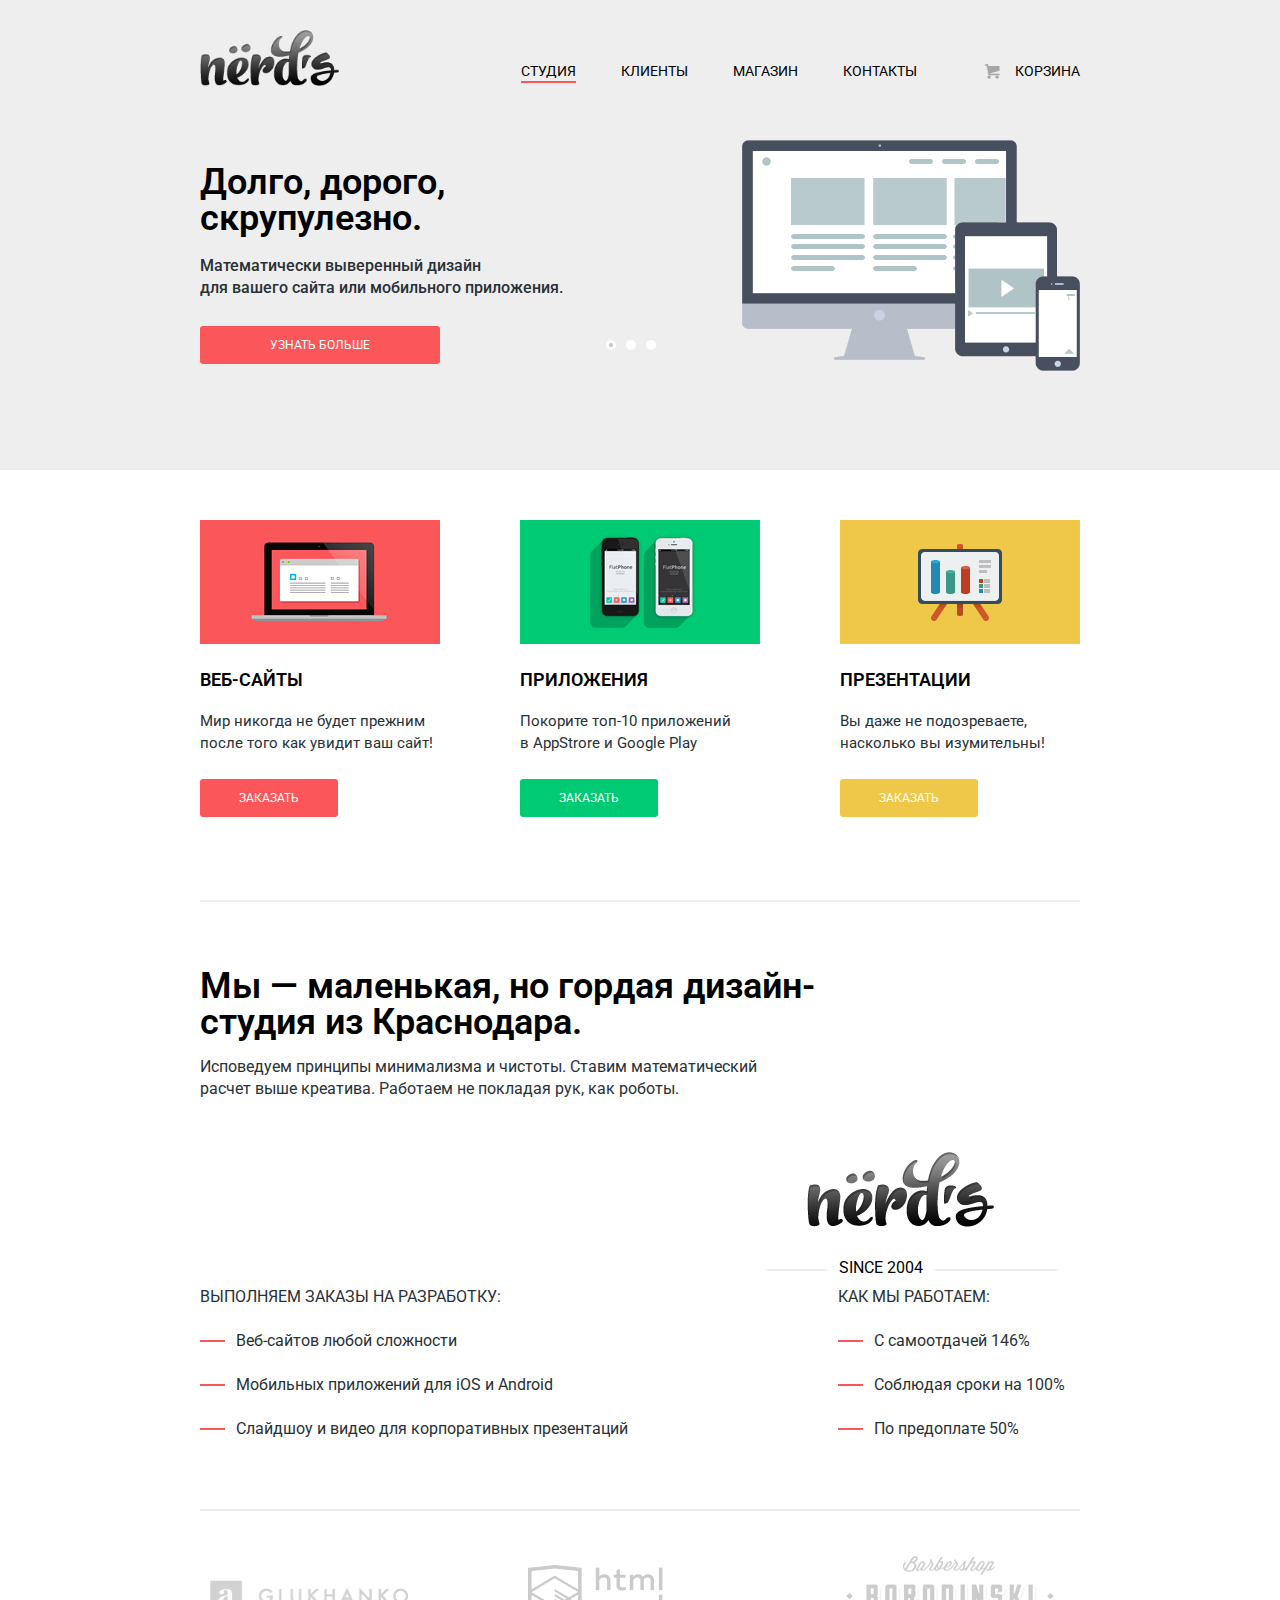
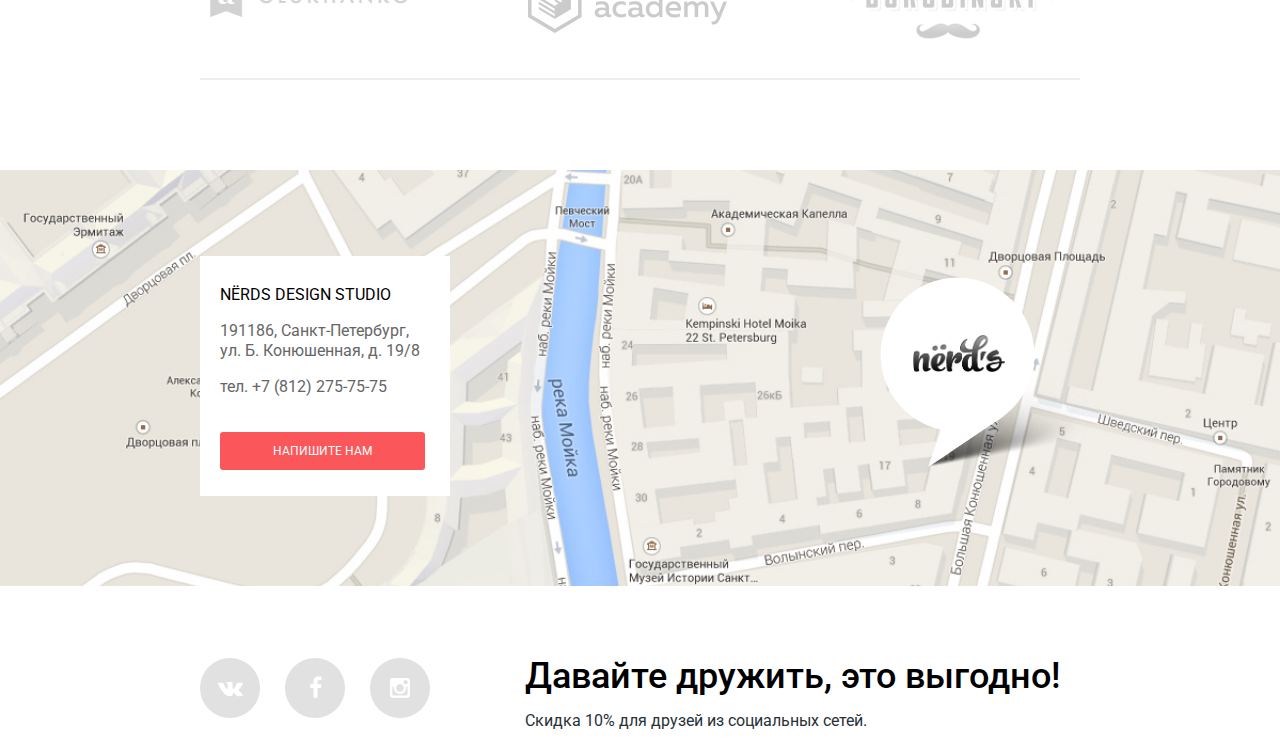
<file: index.html>
<!DOCTYPE html>
<html>

	<head>
		<meta charset="utf-8">
		<title>Nerd's Главная</title>

		<link href="https://fonts.googleapis.com/css?family=Roboto:300,400,500,600,700&subset=latin,cyrillic" rel="stylesheet" type="text/css">
		
		<link href="css/normalize.css" rel="stylesheet">
		<link href="css/style.min.css" rel="stylesheet">

		<!-- <link href="css/style.css" rel="stylesheet"> -->
	</head>

	<body>

		<header class="main-header">
			<div class="layout-center">
				<div class="header-top clearfix">
					<div class="logo">
						<a href="index.html"><img src="img/logo.png" width="139" height="56" alt= "Логотип Nerd's"></a>
					</div>

					<nav class="main-navigation">
						<ul class="horizon-list">
							<li class="active"><a href="#">Студия</a></li>
							<li><a href="#">Клиенты</a></li>
							<li><a href="catalog.html">Магазин</a></li>
							<li><a href="#">Контакты</a></li>
						</ul>
					</nav>

					<div class="basket">
						<a href="#">Корзина</a>
					</div>
				</div>

				<div class="slider">
					<input id="btn_1" type="radio" name="toggle" checked/>
					<input id="btn_2" type="radio" name="toggle"/>
					<input id="btn_3" type="radio" name="toggle"/>

					<div class="slider-controls">
						<label for="btn_1"></label>
						<label for="btn_2"></label>
						<label for="btn_3"></label>
					</div>

					<div class="slide1">
						<div class="slogan colomn-left">
							<h1>Долго, дорого, скрупулезно.</h1>
							<p>Математически выверенный дизайн для&nbsp;вашего&nbsp;сайта&nbsp;или&nbsp;мобильного приложения.</p>
							<a class="btn" href="#">УЗНАТЬ БОЛЬШЕ</a>
						</div>

						<div class="carousel colomn-right">
							<img src="img/slide1.png" width="338" height="231" alt="Адаптивные сайты">
						</div>
					</div>

					<div class="slide2">
						<div class="slogan colomn-left">
							<h1>Любите ли вы математику, как любим ее мы?</h1>
							<p>Нашим дизайнерам мы удаляем нейроны, ответственные за&nbsp;креатив, чтобы дать им возможность все просчитать.</p>
							<a class="btn" href="#">УЗНАТЬ БОЛЬШЕ</a>
						</div>

						<div class="carousel colomn-right">
							<img src="img/slide2.png" width="230" height="249" alt="Точный расчёт">
						</div>
					</div>

					<div class="slide3">
						<div class="slogan colomn-left">
							<h1>Только наркотики, только&nbsp;хардкор!</h1>
							<p>Все дизайнерские решения в нашей компании принимаются только под воздействием качественных галлюциногенов</p>
							<a class="btn" href="#">УЗНАТЬ БОЛЬШЕ</a>
						</div>

						<div class="carousel colomn-right">
							<img src="img/slide3.png" width="333" height="319" alt="Уникальный дизайн">
						</div>
					</div>
				</div>
			</div>
		</header>

		<div class="main-content layout-center">
			<article class="services clearfix">
				<section class="websites">
					<h2>Веб-сайты</h2>
					<p>Мир никогда не будет прежним после того как увидит ваш сайт!</p>
					<a class="btn" href="#">ЗАКАЗАТЬ</a>
				</section>

				<section class="apps">
					<h2>Приложения</h2>
					<p>Покорите топ-10 приложений в&nbsp;AppStrore и Google Play</p>
					<a class="btn" href="#">ЗАКАЗАТЬ</a>
				</section>

				<section class="presentations">
					<h2>Презентации</h2>
					<p>Вы даже не подозреваете, насколько вы изумительны!</p>
					<a class="btn" href="#">ЗАКАЗАТЬ</a>
				</section>
			</article>

			<article class="description clearfix">
				<div>
					<div class="colomn-left">
					<h3>Мы — маленькая, но гордая дизайн-студия из Краснодара.</h3>

						<p>
							Исповедуем принципы минимализма и чистоты. Ставим математический
							расчет&nbsp;выше креатива. Работаем не покладая рук, как роботы.
						</p>
					</div>

					<div class="logo colomn-right">
						<a href="#"><img src="img/logo.png" width="187" height="75" alt="Nёrds"></a>
						<div class="logo-description"><p>SINCE 2004</p></div>
					</div>
				</div>

				<div>
					<div class="colomn-left">
						<h4>Выполняем заказы на разработку:</h4>
						<ul>
							<li>Веб-сайтов любой сложности</li>
							<li>Мобильных приложений для iOS и Android</li>
							<li>Слайдшоу и видео для корпоративных презентаций</li>
						</ul>
					</div>

					<div class="schedule colomn-right">
						<h4>как мы работаем:</h4>
						
						<ul>
							<li>С самоотдачей 146%</li>
							<li>Соблюдая сроки на 100%</li>
							<li>По предоплате 50%</li>
						</ul>
					</div>
				</div>
			</article>

			<article class="logos">
					<a href="#"><img src="img/glukhanko.png" width="199" height="37" alt="Glukhanko"></a>
					<a href="#"><img src="img/htmlAcademy.png" width="199" height="68" alt="Html academy"></a>
					<a href="#"><img src="img/borodinski.png" width="209" height="86" alt="Borodinski"></a>
			</article>
		</div>

		<footer class="main-footer">

			<div class="map">
				<div id="map-yandex" class="map-yandex"></div>

				<div class="layout-center">
					<section class="footer-contacts">
						<h5>NЁRDS DESIGN STUDIO</h5>

						<p class="adres-info">
							191186, Санкт-Петербург,<br>ул. Б. Конюшенная, д. 19/8
						</p>
						<p class="tel">тел. +7 (812) 275-75-75</p>

						<a class="btn message_btn" href="message.html">НАПИШИТЕ НАМ</a>
					</section>

					<div class="pointer">
						<img src="img/logo.png" width="92" height="37" alt= "Логотип Nerd's">
					</div>
				</div>
			</div>

			<div class="layout-center">
				<div class="discount">
					<div class="footer-social colomn-left">
						<a href="#" class="social-btn social-btn-vk"></a>
						<a href="#" class="social-btn social-btn-fb"></a>
						<a href="#" class="social-btn social-btn-inst"></a>
						<!--<a href="#" class="social-btn ?">?</a>-->
					</div>

					<section class="ads colomn-right">
						<h3>Давайте дружить, это выгодно!</h3>
						<p>Скидка 10% для друзей из социальных сетей.</p>
					</section>
				</div>
			</div>
		</footer>

		<div class="modal-content layout-center">
			<div class="message">
				<button class="modal-content-close">&times;</button>

				<form action="#" method="post">
					<div class="colomn-left">
						<label for="letter-name">Ваше имя:</label>
						<input type="text" name="username" id="letter-name" placeholder="Представьтесь, пожалуйста" required autofocus>
					</div>

					<div class="colomn-right">
						<label for="letter-email">Ваш e-mail:</label>
						<input type="email" name="email" id="letter-email" placeholder="Для отправки ответа" required>
					</div>

					<div class="letter-text">
						<label for="letter-text">Текст письма:</label>
							<textarea name="text-letter" id="letter-text" required></textarea>
					</div>

					<div class="letter-btn">
						<div class="colomn-left">
							<button type="submit" class="btn">ОТПРАВИТЬ</button>
						</div>

						<div class="colomn-right">
							<button type="reset" class="btn">ОТМЕНА</button>
						</div>
					</div>
				</form>
			</div>
		</div>

	<script src="js/script.min.js"></script>
	<script type="text/javascript" charset="utf-8" src="https://api-maps.yandex.ru/services/constructor/1.0/js/?sid=suEwkZVKJh1C6X3H68CZEstB0JMZQDj2&height=416&id=map-yandex"></script>

	<!-- <script src="js/script.js"></script> -->
	</body>

</html>
</file>
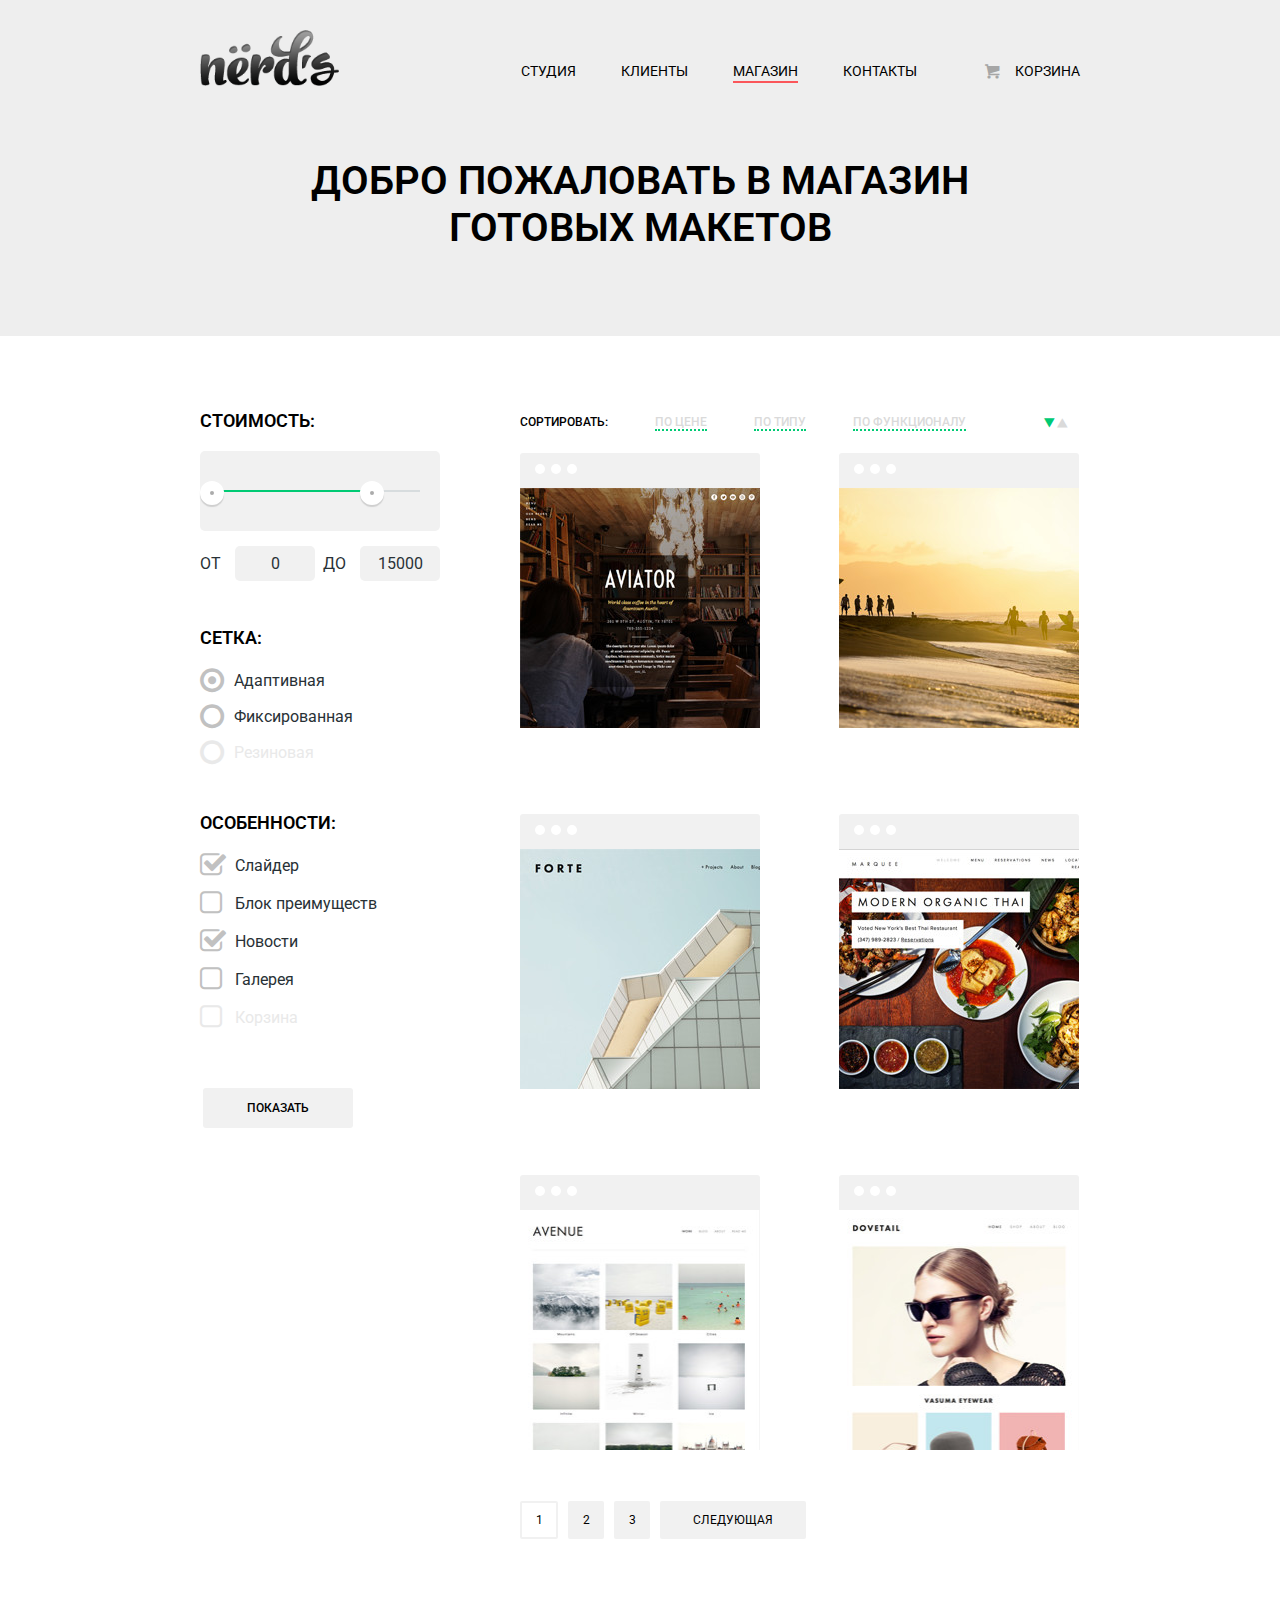
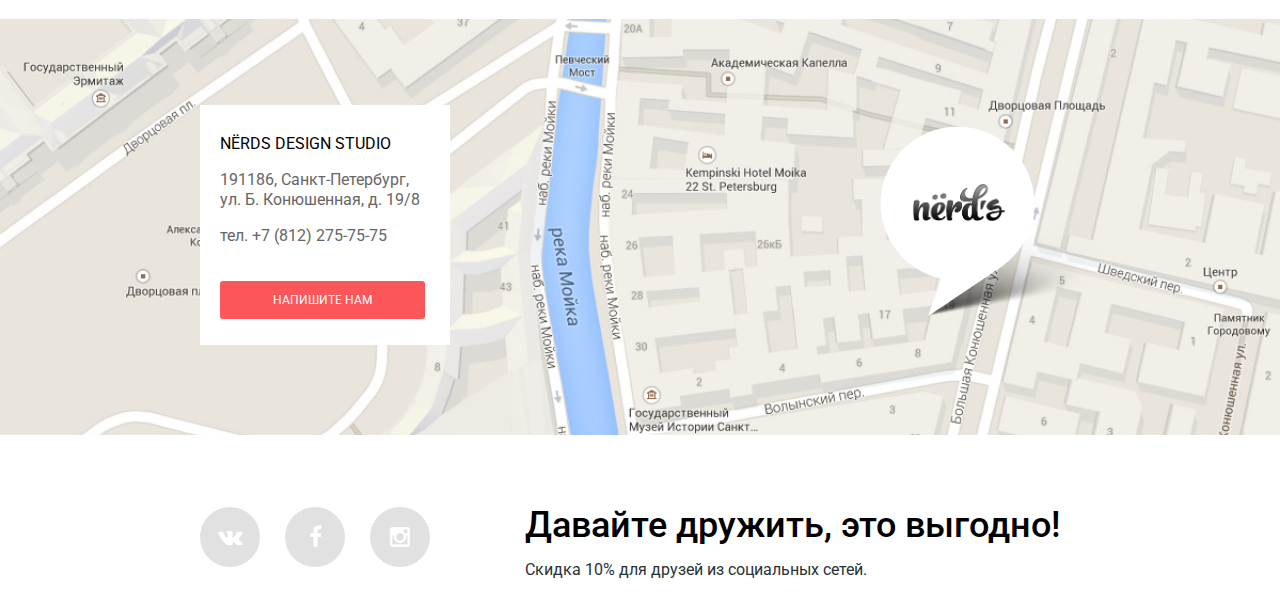
<file: catalog.html>
<!DOCTYPE html>
<html>

	<head>
		<meta charset="utf-8">
		<title>Nerd's Каталог</title>
		
		<link href="https://fonts.googleapis.com/css?family=Roboto:300,400,500,600,700&subset=latin,cyrillic" rel="stylesheet" type="text/css">

		<link href="css/normalize.css" rel="stylesheet">
		<link href="css/style.min.css" rel="stylesheet">

		<!-- <link href="css/style.css" rel="stylesheet"> -->
	</head>

	<body>

		<header class="main-header">
			<div class="layout-center">
				<div class="header-top clearfix">
					<div class="logo">
						<a href="index.html"><img src="img/logo.png" width="139" height="56" alt= "Логотип Nerd's"></a>
					</div>

					<nav class="main-navigation">
						<ul class="horizon-list">
							<li><a href="index.html">Студия</a></li>
							<li><a href="#">Клиенты</a></li>
							<li class="active"><a href="#">Магазин</a></li>
							<li><a href="#">Контакты</a></li>
						</ul>
					</nav>

					<div class="basket">
						<a href="#">Корзина</a>
					</div>
				</div>

				<h1 class="welcom">Добро пожаловать в магазин готовых&nbsp;макетов</h1>
			</div>
		</header>

		<div class="layout-center clearfix">

			<div class="colomn-left">

				<form class="filter" action="#" method="get">
					<div class="range-filter">
						<h2>СТОИМОСТЬ:</h2>

						<div class="range-controls">
							<div class="scale">
								<div class="bar" style="margin-left: 0; width: 80%"></div>
							</div>

							<div class="toggle toggle-min"></div>
							<div class="toggle toggle-max"></div>
						</div>

						<div class="price-controls">
							<label class="min-price">ОТ <input name="min-price" type="text" value="0"></label>
							<label class="max-price">ДО <input name="max-price" type="text" value="15000"></label>
						</div>
					</div>

					<div class="grid">
						<h2>СЕТКА:</h2>
						
						<ul>
							<li>
								<input type="radio" name="grid" value="net1" id="adaptive" checked>
								<label for="adaptive">Адаптивная</label>
							</li>
							
							<li>
								<input type="radio" name="grid" value="net2" id="fixed">
								<label for="fixed">Фиксированная</label>
							</li>

							<li>
								<input type="radio" name="grid" value="net3" id="rubber" disabled>
								<label for="rubber">Резиновая</label>
							</li>
						</ul>
					</div>

					<div class="features">
						<h2>ОСОБЕННОСТИ:</h2>
						
						<ul>
							<li>
								<input type="checkbox" name="slider" id="slider" checked>
								<label for="slider">Слайдер</label>
							</li>
							
							<li>
								<input type="checkbox" name="benefit" id="benefit">
								<label for="benefit">Блок преимуществ</label>
							</li>
								
							<li>
								<input type="checkbox" name="news" id="news" checked>
								<label for="news">Новости</label>
							</li>
							
							<li>
								<input type="checkbox" name="gallery" id="gallery">
								<label for="gallery">Галерея</label>
							</li>
							
							<li>
								<input type="checkbox" name="basket" id="basket" disabled>
								<label for="basket">Корзина</label>
							</li>
						</ul>
					</div>
						
					<input class="btn" type="submit" value="ПОКАЗАТЬ">
				</form>
			</div>

			<div class="colomn-right catalog">
				<div class="sort">
					<ul class="horizon-list">
						<li>СОРТИРОВАТЬ:</li>
						<li class="active"><a href="#">ПО ЦЕНЕ</a></li>
						<li><a href="#">ПО ТИПУ</a></li>
						<li><a href="#">ПО ФУНКЦИОНАЛУ</a></li>

						<li class="sort-indicator">
							<a class="icon-down-dir active" href="#"></a>
							<a class="icon-up-dir" href="#"></a>
						</li>
					</ul>
				</div>

				<div class="goods">
					<article class="shop">
						<div class="browse">
							<ul class="horizon-list">
								<li></li>	<li></li>	<li></li>
							</ul>
						</div>

						<div class="sketch">
							<img src="img/aviator.jpg" width="240" height="240" alt="Aviator">
								<div class="product-info">
									<h3 class="product-name">AVIATOR</h3>
									<p class="product-description">Одностраничный макет с&nbsp;авторским дизайном</p>
									<a href="#" class="btn">8000 Р.</a>
								</div>
						</div>
					</article>

					<article class="shop">
						<div class="browse">
							<ul class="horizon-list">
								<li></li>	<li></li>	<li></li>
							</ul>
						</div>

						<div class="sketch">
						<img src="img/sunset.jpg" width="240" height="240" alt="Sunset">
							<div class="product-info">
								<h3 class="product-name">Sunset</h3>
								<p class="product-description">Интернет-магазин с&nbsp;личным кабинетом</p>
								<a href="#" class="btn">10000 Р.</a>
							</div>
						</div>
					</article>

					<article class="shop">
						<div class="browse">
							<ul class="horizon-list">
								<li></li>	<li></li>	<li></li>
							</ul>
						</div>

						<div class="sketch">
							<img src="img/forte.jpg" width="240" height="240" alt="Forte">
							<div class="product-info">
								<h3 class="product-name">forte</h3>
								<p class="product-description">Отличный макет для&nbsp;личного блога</p>
								<a href="#" class="btn">5000 Р.</a>
							</div>
						</div>
					</article>
					
					<article class="shop">
						<div class="browse">
							<ul class="horizon-list">
								<li></li>	<li></li>	<li></li>
							</ul>
						</div>
						
						<div class="sketch">
							<img src="img/modern.jpg" width="240" height="240" alt="Modern organic THAI">
							<div class="product-info">
								<h3 class="product-name modern">Modern Organic THAI</h3>
								<p class="product-description">Сайт для ресторана быстрого питания</p>
								<a href="#" class="btn">12000 Р.</a>
							</div>
						</div>
					</article>

					<article class="shop">
						<div class="browse">
							<ul class="horizon-list">
								<li></li>	<li></li>	<li></li>
							</ul>
						</div>
						
						<div class="sketch">
							<img src="img/avenue.jpg" width="240" height="240" alt="Avenue">
							<div class="product-info">
								<h3 class="product-name">Avenue</h3>
								<p class="product-description">Макет для блога о&nbsp;путешествиях</p>
								<a href="#" class="btn">8000 Р.</a>
							</div>
						</div>
					</article>

					<article class="shop">
						<div class="browse">
							<ul class="horizon-list">
								<li></li>	<li></li>	<li></li>
							</ul>
						</div>
						
						<div class="sketch">
							<img src="img/dovetail.jpg" width="240" height="240" alt="Dovetail">
							<div class="product-info">
								<h3 class="product-name">DOVETAIL</h3>
								<p class="product-description">Интернет-магазин с&nbsp;галереей товаров</p>
								<a href="#" class="btn">14000 Р.</a>
							</div>
						</div>
					</article>
				</div>

				<div class="page-nubmer">
					<ul class="horizon-list">
						<li class="active-page">1</li>
						<li><a class="btn" href="#">2</a></li>
						<li><a class="btn" href="#">3</a></li>
						<li><a class="btn next" href="#">СЛЕДУЮЩАЯ</a></li>
					</ul>
				</div>
			</div>
		</div>

		<footer class="main-footer">

			<div class="map">
				<div id="map-yandex" class="map-yandex"></div>

				<div class="layout-center">
					<section class="footer-contacts">
						<h5>NЁRDS DESIGN STUDIO</h5>

						<p class="adres-info">
							191186, Санкт-Петербург,<br>ул. Б. Конюшенная, д. 19/8
						</p>
						<p class="tel">тел. +7 (812) 275-75-75</p>

						<a class="btn message_btn" href="message.html">НАПИШИТЕ НАМ</a>
					</section>

					<div class="pointer">
						<img src="img/logo.png" width="92" height="37" alt= "Логотип Nerd's">
					</div>
				</div>
			</div>

			<div class="layout-center">
				<div class="discount">
					<div class="footer-social colomn-left">
						<a href="#" class="social-btn social-btn-vk"></a>
						<a href="#" class="social-btn social-btn-fb"></a>
						<a href="#" class="social-btn social-btn-inst"></a>
						<!--<a href="#" class="social-btn ?">?</a>-->
					</div>

					<section class="ads colomn-right">
						<h3>Давайте дружить, это выгодно!</h3>
						<p>Скидка 10% для друзей из социальных сетей.</p>
					</section>
				</div>
			</div>
		</footer>

		<div class="modal-content layout-center">
			<div class="message">
				<button class="modal-content-close">&times;</button>

				<form action="#" method="post">
					<div class="colomn-left">
						<label for="letter-name">Ваше имя:</label>
						<input type="text" name="username" id="letter-name" placeholder="Представьтесь, пожалуйста" required autofocus>
					</div>

					<div class="colomn-right">
						<label for="letter-email">Ваш e-mail:</label>
						<input type="email" name="email" id="letter-email" placeholder="Для отправки ответа" required>
					</div>

					<div class="letter-text">
						<label for="letter-text">Текст письма:</label>
							<textarea name="text-letter" id="letter-text" required></textarea>
					</div>

					<div class="letter-btn">
						<div class="colomn-left">
							<button type="submit" class="btn">ОТПРАВИТЬ</button>
						</div>

						<div class="colomn-right">
							<button type="reset" class="btn">ОТМЕНА</button>
						</div>
					</div>
				</form>
			</div>
		</div>

	<script src="js/script.min.js"></script>
	<script type="text/javascript" charset="utf-8" src="https://api-maps.yandex.ru/services/constructor/1.0/js/?sid=suEwkZVKJh1C6X3H68CZEstB0JMZQDj2&height=416&id=map-yandex"></script>

	<!-- <script src="js/script.js"></script> -->
	</body>

</html>
</file>
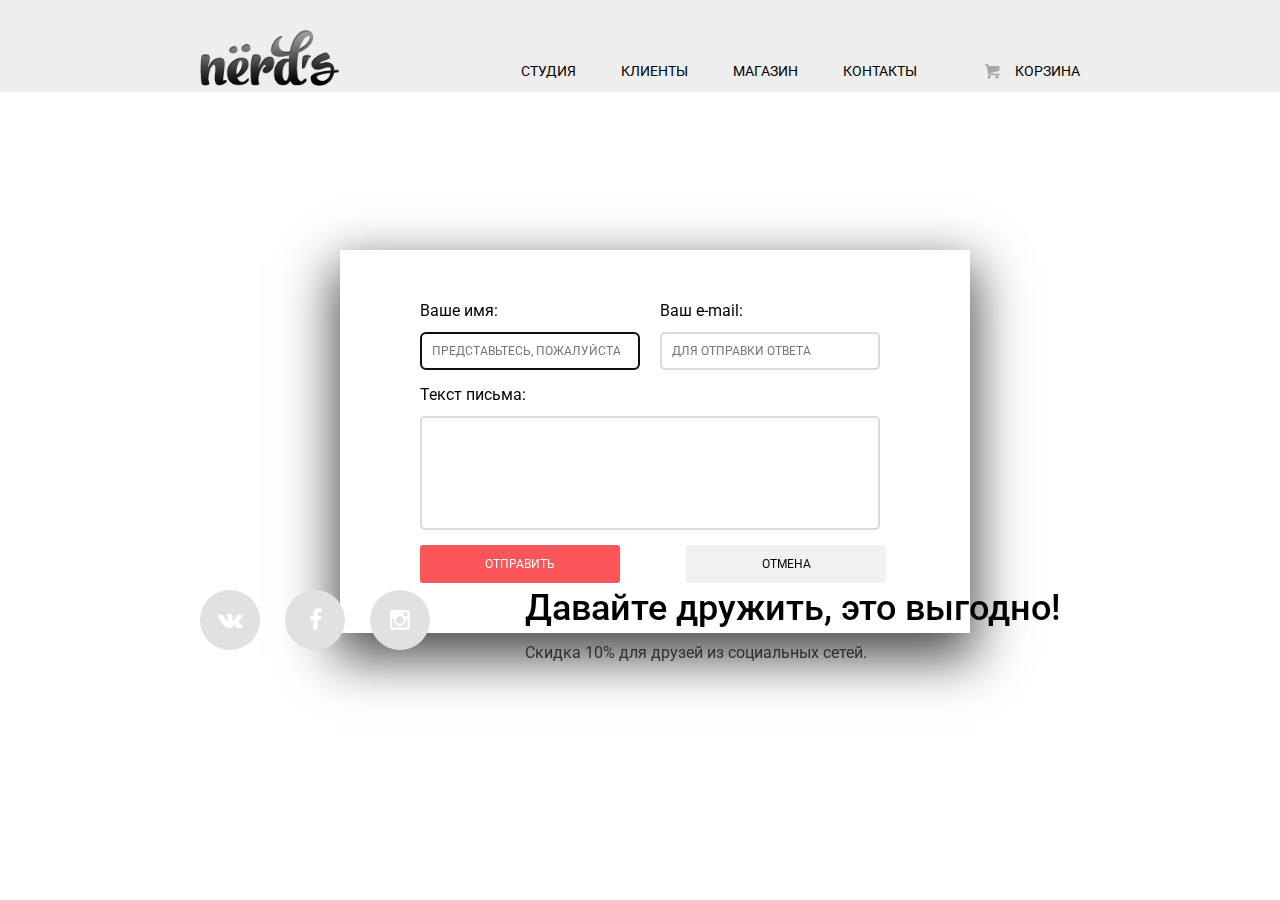
<file: message.html>
<!DOCTYPE html>
<html>

	<head>
		<meta charset="utf-8">
		<title>Nerd's Письмо</title>
		
		<link href="https://fonts.googleapis.com/css?family=Roboto:300,400,500,600,700&subset=latin,cyrillic" rel="stylesheet" type="text/css">

		<link href="css/normalize.css" rel="stylesheet">
		<link href="css/style.min.css" rel="stylesheet">

		<!-- <link href="css/style.css" rel="stylesheet"> -->
	</head>
	
	<body>

		<header class="main-header">
			<div class="layout-center">
				<div class="header-top clearfix">
					<div class="logo">
						<a href="index.html"><img src="img/logo.png" width="139" height="56" alt= "Логотип Nerd's"></a>
					</div>

					<nav class="main-navigation">
						<ul class="horizon-list">
							<li><a href="#">Студия</a></li>
							<li><a href="#">Клиенты</a></li>
							<li><a href="catalog.html">Магазин</a></li>
							<li><a href="#">Контакты</a></li>
						</ul>
					</nav>

					<div class="basket">
						<a href="#">Корзина</a>
					</div>
				</div>
			</div>
		</header>

		<div class="modal-content-show layout-center">
			<div class="message">
			
				<form action="#" method="post">
					<div class="colomn-left">
						<label for="letter-name">Ваше имя:</label>
						<input type="text" name="username" id="letter-name" placeholder="Представьтесь, пожалуйста" required autofocus>
					</div>

					<div class="colomn-right">
						<label for="letter-email">Ваш e-mail:</label>
						<input type="email" name="email" id="letter-email" placeholder="Для отправки ответа" required>
					</div>

					<div class="letter-text">
						<label for="letter-text">Текст письма:</label>
							<textarea name="text-letter" id="letter-text" required></textarea>
					</div>

					<div class="letter-btn">
						<div class="colomn-left">
							<button type="submit" class="btn">ОТПРАВИТЬ</button>
						</div>

						<div class="colomn-right">
							<button type="reset" class="btn">ОТМЕНА</button>
						</div>
					</div>
				</form>
			</div>
		</div>

		<footer class="main-footer">
			<div class="layout-center clearfix">
				<div class="discount">
					<div class="footer-social colomn-left">
						<a href="#" class="social-btn social-btn-vk"></a>
						<a href="#" class="social-btn social-btn-fb"></a>
						<a href="#" class="social-btn social-btn-inst"></a>
						<!--<a href="#" class="social-btn ?">?</a>-->
					</div>

					<section class="ads colomn-right">
						<h3>Давайте дружить, это выгодно!</h3>
						<p>Скидка 10% для друзей из социальных сетей.</p>
					</section>
				</div>
			</div>
		</footer>

	</body>
	
</html>
</file>
<file: css/style.css>
@charset "UTF-8";


 @font-face {
  font-family: 'symbols-nerds';
  src: url('../font/symbols-nerds.eot?27841936');
  src: url('../font/symbols-nerds.eot?27841936#iefix') format('embedded-opentype'),
       url('../font/symbols-nerds.woff?27841936') format('woff'),
       url('../font/symbols-nerds.ttf?27841936') format('truetype'),
       url('../font/symbols-nerds.svg?27841936#symbols-nerds') format('svg');
  font-weight: normal;
  font-style: normal;
}
/* Chrome hack: SVG is rendered more smooth in Windozze. 100% magic, uncomment if you need it. */
/* Note, that will break hinting! In other OS-es font will be not as sharp as it could be */
/*
@media screen and (-webkit-min-device-pixel-ratio:0) {
  @font-face {
    font-family: 'symbols-nerds';
    src: url('../font/symbols-nerds.svg?27841936#symbols-nerds') format('svg');
  }
}
*/
 
 [class^="icon-"]:before, [class*=" icon-"]:before {
  font-family: "symbols-nerds";
  font-style: normal;
  font-weight: normal;
  speak: none;
 
  display: inline-block;
  text-decoration: inherit;
  width: 1em;
  margin-right: .2em;
  text-align: center;
  /* opacity: .8; */
 
  /* For safety - reset parent styles, that can break glyph codes*/
  font-variant: normal;
  text-transform: none;
     
  /* fix buttons height, for twitter bootstrap */
  line-height: 1em;
 
  /* Animation center compensation - margins should be symmetric */
  /* remove if not needed */
  margin-left: .2em;
 
  /* you can be more comfortable with increased icons size */
  /* font-size: 120%; */
 
  /* Uncomment for 3D effect */
  /* text-shadow: 1px 1px 1px rgba(127, 127, 127, 0.3); */
}
 
.icon-basket:before { content: '\62'; } /* 'b' */
.icon-facebook:before { content: '\66'; } /* 'f' */
.icon-twitter:before { content: '\74'; } /* 't' */
.icon-vk:before { content: '\76'; } /* 'v' */
.icon-up-dir:before { content: '\25b2'; } /* 'в–І' */
.icon-down-dir:before { content: '\25bc'; } /* 'в–ј' */
.icon-circle:before { content: '\25cb'; } /* 'в—‹' */
.icon-circle-dot:before { content: '\25cf'; } /* 'в—Џ' */
.icon-check-off:before { content: '\2610'; } /* 'вђ' */
.icon-check-on:before { content: '\2611'; } /* 'в‘' */
.icon-instagramm:before { content: 'рџ“·'; } /* '\1f4f7' */

/************************************ То был иконочный шрифт */

/************************************ Стили страницы */
body {
	margin: 0;
	padding: 0;
	min-width: 900px;
	
	background-color: white;

	font-size: 16px;
	line-height: 22px;
	
	color: black;
	
	font-weight: 400;
	font-style: normal;
	font-family: "Roboto", "Arial", san-serif;
}

h1 {
	font-size: 36px;
	line-height: 36px;
	font-weight: 600;
}

h2 {
	font-size: 18px;
	line-height: 30px;
	font-weight: 600;
}

h3 {
	font-size: 36px;
	line-height: 36px;
	font-weight: 600;
}

h4 {
	text-transform: uppercase;
	font-size: 16px;
	line-height: 22px;
	font-weight: 400;
}


/************************************ Общие классы:
													=> Для создания сетки */
.layout-center {
	width: 880px;
	margin: 0 auto;
	padding: 0 10px;
}

.clearfix::after {
	content: '';
	display: table;
	clear: both;
}

/************************************ Общие классы:
													=> Для создания кнопки */
.btn {
	display: block;
	width: 200px;
	background-color: #fb565a;
	padding: 10px;
	border-radius: 3px;
	text-decoration: none;
	color: white;	
	font-size: 12px;
	line-height: 18px;
	text-align: center;
}

.btn:hover {
	background-color: #d6494d;
}

.btn:active {
	background-color: #b63538;
	border-top: 2px solid #9b2d30;
	padding-top: 8px;
}

/************************************ Общие классы:
													=> Если нужно горизонтальное меню*/
.horizon-list {
	padding: 0;
	margin: 0;
	list-style: none;
	font-size: 0;
}

.horizon-list li {
	display: inline-block;
	vertical-align: top;
	white-space: nowrap;
}

/************************************ Шапка */
.main-header {
	background-color: #eeeeee;
	font-size: 16px;
}

.main-header .logo {
	float: left;
	width: 139px;
	min-height: 56px;
	padding-top: 30px;
}

.main-header .logo img {
	width: 139px;
	height: 56px;
}

	/************************************ Шапка 
												=> Верхнее меню */
.main-navigation {
	float: left;
	width: 420px;
	margin: 56px 0 0 182px;
}

.main-navigation li {
	margin-right: 45px;
}

.main-navigation li:last-child {
	margin-right: 0;
}

.main-navigation a {
	text-decoration: none;
	color: black;
	font-size: 14px;
	line-height: 30px;
	font-weight: 400;
	text-transform: uppercase;
}

.main-navigation a:hover {
	color: #fb565a;
}

.main-navigation a:active {
	color: #959595;
}

.main-navigation .active a {
	position: relative;	
}

.main-navigation .active a:hover {
	color: black;	/*Убиваем реакцию ссылки, когда находимся на активной странице*/
}

.main-navigation .active a:after {
	content: "";
	position: absolute;
	bottom: -4px;
	left: 0;
	width: 100%;
	height: 2px;
	background-color: #fb565a;
}

.basket {
	float:right;
	max-width: 100px;
	margin-top: 56px;
	font-size: 0;
}

.basket a {
	display: inline-block; /* чтобы при желании можно было добавить ещё элементы (но не забудь про ширину)*/
	vertical-align: top;
	position: relative;
	padding-left: 30px;
	color: black;
	font-size: 14px;
	line-height: 30px;
	font-weight: 400;
	text-transform: uppercase;
	text-decoration: none;
}

.basket a:before {
	content: "\62";
	display: inline-block;
	vertical-align: top;
	position: absolute;
	top: 0;
	left: 0;
	font-family: "Symbols-nerds";
	text-transform: lowercase;
	font-size: 16px;
	color: #a6a6a6;
}

.basket a:hover:before,
.basket a:hover {
	color: #fb565a;		/*цвет иконки корзины и текста*/
}

.basket a:active:before,
.basket a:active {
	color: #959595;
}

.header-top {
	margin-bottom: 48px;
}

	/************************************ Шапка 
												=> Слайдер */
.main-header .slider {
	position: relative;
	min-height: 330px;
	margin-bottom: 50px;
	overflow: hidden;
}

.slider input[type="radio"] {
	display: none;
}

.slogan {
	width: 500px;
	min-height: 225px;
}

.slogan h1 {
	padding-right: 25px;
}

.slogan p {
	font-weight: 500;
	color: #283136;
	margin-top: -5px;
	margin-bottom: 27px;
}

.slogan .btn {
	width: 220px;
	text-transform: uppercase;
}

.slider-controls {
	position: absolute;
	bottom: 108px;
	left: 49%;
	text-align: center;
	width: 200px;
	margin-left: -100px;
}

.slider-controls label {
	position: relative;
	display: inline-block;
	vertical-align: top;
	width: 4px;
	height: 4px;
	background-color: white;
	margin: 0 3px;	
	border: 3px solid white;
	border-radius: 50%;
	cursor: pointer;
}

#btn_1:checked ~ .slider-controls label[for="btn_1"],
#btn_2:checked ~ .slider-controls label[for="btn_2"],
#btn_3:checked ~ .slider-controls label[for="btn_3"] { 
	background-color:#c3c3c3;
}

.slide1 img {
	width: 338px;
	height: 231px;
}

.slide2 img {
	width: 230px;
	height: 249px;
}

.slide3 img {
	width: 333px;
	height: 319px;
}

.slide1,
.slide2,
.slide3 {
	display: none;
}

#btn_1:checked ~ .slide1 { 
	display: block;
}

#btn_2:checked ~ .slide2 { 
	display: block;
}

#btn_3:checked ~ .slide3 { 
	display: block;
}

.carousel {
	min-width: 338px;
	text-align: right;
}

/************************************ Контент
												=> Строка - Веб-сайты, Приложения, Презентации */
.websites,
.apps,
.presentations {
	float: left;
	width: 240px;
	font-size: 15px;
	line-height: 22px;
	min-height: 300px;
	margin-right: 80px;
	padding: 0;
}

.services .btn {
	width: 118px;
	margin-top: 25px;
	text-transform: uppercase;
}

.services h2 {
	text-transform: uppercase;
}

.websites {
	background-image: url("../img/websites.png");
	background-repeat: no-repeat;
}

.apps {
	background-image: url("../img/apps.png");
	background-repeat: no-repeat;
}

.apps .btn {
	background-color: #00ca74;
}

.apps .btn:hover{
	background-color: #01a25e;
}

.apps .btn:active{
	background-color: #009053;
	border-top: 2px solid #007b47;
}

.presentations {
	background-image: url("../img/presentations.png");
	background-repeat: no-repeat;
	margin-right: 0;
}

.presentations .btn {
	background-color: #efc84a;
}

.presentations .btn:hover {
	background-color: #d6ae2c;
}

.presentations .btn:active {
	background-color: #c09b24;
	border-top: 2px solid #a3841f;
}

.services {
	border-bottom: 2px solid #eee;
	padding-bottom: 80px;
	margin-bottom: 30px;
	color: #283136;
}

.services h2 {
	margin-top: 145px;
	color: black;
}

		/************************************ Основной контент
																=> Левая колонка */
.colomn-left {
	float: left;
}

.description {
	margin-bottom: 45px;
	border-bottom: 2px solid #eeeeee;
	padding-bottom: 37px;
}

.description .colomn-left {
	width: 620px;
	color: #283136;
	margin-bottom: 10px;
}

.description h3 {
	margin-bottom: 0px;
	color: black;
}

.description ul {
	margin: 0;
	padding: 0;
	list-style: none;
}

.description li {
	position: relative;
	margin-bottom: 22px;
	padding-left: 36px;
}

.description li:before {
	content: "";
	position: absolute;
	top: 10px;
	left: 0;
	width: 25px;
	height: 2px;
	background: #fb565a;
}

.description .logo {
	margin-top: 26px;
	margin-right: 23px;
  width: 250px;
}

.logo-description p {
	position: relative;
	display: inline;
	z-index: 2;
	margin-left: 20px;
	padding: 0 12px;	
	font-size: 16px;
	line-height: 30px;
	text-align: center;
	background: white;
	top: 20px;
	left: 0px;
}
.logo-description:after {
	content: "";
	position: relative;
	top: 6px;
	z-index: 1;
	display: block;
	border-bottom: 2px solid #eee;
	margin-left: -40px;
}

.logo img {
	width: 187px;
	height: 75px;
}

.schedule {
	margin-right: 15px;
	color: #283136;
}

		/************************************ Основной контент
																=> Правая колонка */
.colomn-right {
	float: right;
}

.description .colomn-riht {
	width: 240px;
}

.schedule p {
	text-transform: uppercase;
}

/************************************ Основной контент
														=> Блок с логотипами*/
.logos {
	margin-bottom: 90px;
	padding-bottom: 30px;
	padding-left: 10px;
	border-bottom: 2px solid #eeeeee;
}

.logos img {
	max-width: 209px;
	max-height: 86px;
}

.logos a {
	display: inline-block;
	vertical-align: middle;
	margin-right: 115px;
	opacity: 0.2;
}
.logos a:nth-child(3) {
	margin-right: 0px;
}

.logos a:hover {
	opacity: 1;
}

/************************************ Подвал
											=> Карта */
.main-footer {
	position: relative;
}

.map {
	width: 100%;
	height: 416px;
	margin: 0 auto;
	margin-bottom: 72px;
	overflow: hidden;
	background-image: url("../img/map.jpg");
	background-size: cover;
}

.map-yandex {
	position: absolute;
	z-index: 4;
	width: 100%;
	height: 416px;
}

/************************************ Подвал
											=> Блок с адресом на карте */
.footer-contacts {
	position: relative;
	top: 86px;
	left: 0px;
	width: 230px;
	min-height: 216px;
	background-color: white;
	padding: 24px 0 0 20px;
	margin: 0;
	z-index: 5;
}

.footer-contacts h5 {
	margin: 0;
	padding: 0;
	font-weight: 400;
	font-size: 16px;
	line-height: 30px;
}


.footer-contacts .adres-info {
	margin-top: 11px;
	font-size: 16px;
	line-height: 20px;
	color: #666666;
}

.tel {
	font-size: 16px;
	line-height: 20px;
	color: #666666;
	margin-bottom: 35px;
}

.footer-contacts .btn {
	width: 185px;
}

/************************************ Подвал
											=> Блок-указатель на карте */
.pointer {
	position: relative;
	top: -133px;
	left: 680px;
	width: 230px;
	min-height: 190px;
	background-image: url("../img/pointer.png");
	background-repeat: no-repeat;
	z-index: 3;
}

.pointer img {
	position: absolute;
	top: 58px;
	left: 33px;
	width: 92px;
	height: 37px;
}

/************************************ Подвал
											=> Кнопки социальных сетей */

.footer-social {
	float: left;
	width: 320px;
	margin-right: 0px;
	font-size: 0;
}

.social-btn {
	display: inline-block;
	vertical-align: top;
	position: relative;
	width: 60px;
	height: 60px;
	margin-right: 25px;
	background-color: #e1e1e1;
	border-radius: 50%;
	font-family: "Symbols-nerds";
	font-size: 23px;
	color: white;	
	text-align: center;
	text-decoration: none;
	line-height: 60px;		/*Центруем иконку по вертикали*/
}

.social-btn:hover {
	background-color: #fb565a;
}

.social-btn:active {
	background-color: #d6494d;
	border-top: 2px solid #b63e42;
	height: 58px;
	line-height: 57px;
}

.social-btn-vk:before {content: "\76";}
.social-btn-fb:before {content: "\66";}
.social-btn-inst:before {content: "\1f4f7";}

.social-btn:last-child {
	margin-right: 0;
}

/************************************ Подвал
											=> Реклама, Блок со скидкой */
.ads {
	float: right;
	width: 555px;
}

.ads h3{
	margin-top: 0;
	font-weight: 500;
	font-size: 36px;
	line-height: 36px;
	margin-bottom: 0;
}

.ads p {
	color: #283136;
}

/************************************ Страница магазин-каталог */
.welcom {
	text-align: center;
	font-size: 40px;
	line-height: 47px;
	padding-bottom: 85px;
	text-transform: uppercase;
	margin-top: 65px;
	margin-bottom: 55px;
}

/************************************ Фильтр */
.filter {
	width: 250px;
	min-height: 700px;
}

/************************************ Фильтр
											=> Фильтр цены */
.range-filter {
	width: 240px;
}

.range-controls {
	position: relative;
	height: 41px;
	padding-top: 39px;
	padding-right: 20px;
	padding-left: 20px;
	margin-bottom: 15px;
	border-radius: 5px;
	background-color: #f1f1f1;
}

.range-controls .scale {
	height: 2px;
	background: #d7dcde;
}

.range-controls .bar {
	width: 70%;
	height: 2px;
	background: #00ca74;
}

.range-controls .toggle {
	position: absolute;
	top: 30px;
	left: 0px;
	width: 4px;
	height: 4px;
	cursor: pointer;
	border: 10px solid #fff;
	border-radius: 50%;
	background: #ababab;
	box-shadow: 0 2px 1px 0 #cfcfcf;
}

.range-controls .toggle-min {
	left: 0;
}

.range-controls .toggle-max {
	left: 160px;
}

.price-controls {
	font-size: 0;
	color: #283136;
}

.price-controls label {
	font-size: 16px;
	display: inline-block;
	vertical-align: middle;
	width: 50%;
}

.max-price {
	text-align: right;
}

.price-controls input {
	font-family: "Roboto", "Arial", sans-serif;
	font-size: 16px;
	width: 60px;
	margin-left: 10px;
	padding: 8px 10px;
	text-align: center;
	color: #283136;
	border: none;
	border-radius: 5px;
	outline: none;
	background: #f1f1f1;
}

.filter ul {
	margin: 0px;
	padding: 0px;
	list-style: none;
}

.filter p {
	font-size: 18px;
	line-height: 30px;
	font-weight: 500;
	text-transform: uppercase;
}

/************************************ Фильтр
											=> Тип сетки */
.grid {
	margin-top: 42px;
}
	
.grid li {
	color: #283136;
	margin-bottom: 11px;
}

.grid input {
	display: none;
}

.grid label {
	position: relative;
	display: inline-block;
	vertical-align: middle;
	
	cursor: pointer;
	font-size: 16px;
	line-height: 25px;
	margin-right: 10px;
}

.grid label:before {
	content: "\25cb";
	font-family: "Symbols-nerds";
	display: inline-block;
	vertical-align: top;
	font-size: 28px;
	margin-right: 10px;
	color: #c1c1c1;
}

.grid input:checked + label:before {
	content: "\25cf";
}

.grid label:hover {
	color: #000;
}

.grid input:hover + label:before {
	color: #b1b1b1;
}

/************************************ Фильтр
											=> Особенности */
.features {
	padding-top: 17px;
}

.features li {
	color: #283136;
	margin-bottom: 13px;
}

.features input {
	display: none;
}

.features label {
	position: relative;
	display: inline-block;
	vertical-align: middle;	
	cursor: pointer;
	font-size: 16px;
	line-height: 25px;
	margin-right: 10px;
}

.features label:before {
	content: "\2610";
	font-family: "Symbols-nerds";
	display: inline-block;
	vertical-align: top;
	font-size: 28px;
	margin-right: 10px;
	color: #c1c1c1;
	width: 25px;
}

.features input:checked + label:before {
	content: "\2611";
}

.features label:hover {
	color: #000;
}

.features input:hover + label:before {
	color: #b5b5b5;
}

/************************************ Неактивные пункты*/

.filter input:disabled + label,
.filter input:disabled + label:before {
	color: #e9e9e9;
	cursor: default; 
}

/************************************ Фильтр
											=> Кнопка Показать */
.filter .btn {	
	display: inline-block;
	vertical-align: middle;
	margin-top: 45px;
	margin-left: 3px;
	padding: 10px 0; 
	font-family: "Roboto", "Arial", sans-serif;
	line-height: 18px;
	font-size: 12px;
	font-weight: 500;
	text-transform: uppercase;
	border: none;
	outline: none;
	cursor: pointer;
	text-align: center;
	color: #000;
	background: #f1f1f1;
	border-radius: 3px;
	height: 40px;
	width: 150px;
}

.filter .btn:hover {
	background-color: #e5e5e5;
}

.filter .btn:active {
	background-color: #d5d5d5;
	border-top: 2px solid #b5b5b5;
	padding-top: 8px;
}

/************************************ Блок с товарами */
.catalog {
	width: 570px;
	padding-top: 22px;
}

.sort {
	margin-left: 10px;
	margin-bottom: 10px;
}

.sort li {
	font-size: 12px;
	line-height: 18px;
	min-height: 30px;
	font-weight: 500;
	padding-right: 47px;
	border-bottom: 3px dotter #00ca74;
	text-transform: uppercase;
}

.sort a {
	text-decoration: none;
	color: #dadada;
	border-bottom: 2px dotted #00ca74;
}

.sort a:hover {
	color: black;
	border-bottom: 2px solid #00ca74;
}

.sort a:active {
	color: black;
	border: none;
}

.sort li:last-child {
	font-size: 0px;
	line-height: 22px;
	padding-left: 30px;
	padding-right: 0px;
}

.sort-indicator a {
	border: none;
	font-size: 23px;
	line-height: 22px;
}

.sort-indicator a:hover {
	border: none;
	color: #b5b5b5;
}

.sort-indicator a:active {
	color: #000;
}

.sort-indicator .icon-down-dir:before,
.sort-indicator .icon-up-dir:before {
	margin: -5px;
}

.sort-indicator .active {
	color: #00ca74;
}

.shop {
	display: inline-block;
	vertical-align: top;
	position: relative;
	width: 240px;
	min-height: 270px;
	margin-left: 10px;
	margin-right: 65px;
	margin-bottom: 80px;
}

.shop:nth-child(2n) {
	margin-right: 0;
}

.sketch img {
	width: 240px;
	height: 240px;
}

.browse {
	height: 30px;
	padding-left: 12px;
	padding-top: 5px;
	background-color: #f1f1f1;
	border-radius: 3px 3px 0 0;
}

.browse li {
	display: inline-block;
	vertical-align: middle;
	width: 10px;
	height: 10px;
	background-color: white;
	margin: 0 3px;
	border-radius: 50%;
}

.shop:hover .browse {
	height: 30px;
	padding-left: 12px;
	background-color: #f1f1f1;
	border-radius: 3px 3px 0 0;
	background-color: #797979;
}

.product-info {
	display: none;
}

.shop:hover .product-info {
	display: block;
}

.product-info {
	position: absolute;	
	min-height: 200px;
	width: 200px;
	background-color: white;
	top: 50%;
	left: 50%;
	margin-left: -100px;
	margin-top: -80px;
	text-align: center;
	color: #283136;
	font-size: 14px;
	line-height: 18px;
}

.product-name {
	font-size: 18px;
	line-height: 9px;
	font-weight: 500;
	padding-top: 20px;
	text-transform: uppercase;
}

.product-description {
	padding: 0 15px;
}

.product-name.modern {
	line-height: 24px;
	padding-top: 0;
}

.product-name.modern + p {
	margin-top: -10px;
}

.product-info .btn {
	position: absolute;
	width: 140px;
	margin: 0 auto;
	font-size: 18px;
	line-height: 9px;
	padding: 15px 0;
	bottom: 30px;
	left: 30px;
}

.product-info .btn:active {
	padding-top: 13px;
}

/************************************ Навигация по страничкам каталога */
.page-nubmer {
	margin-bottom: 80px;
	margin-left: 10px;
	margin-top: -35px;
}

.page-nubmer .btn {
	width: 20px;
	background-color: #f1f1f1;
	padding: 10px 8px;
	margin-right: 10px;
	color: black;
	border-radius: 2px;
}

.page-nubmer .btn:hover {
	background-color: #e5e5e5;
}

.page-nubmer .btn:active {
	background-color: #d5d5d5;
	border-top: 2px solid #b5b5b5;
	padding-top: 8px;
}

.active-page {
	width: 20px;
	padding: 8px 7px;
	border-radius: 2px;
	border: 2px solid #f1f1f1;
	font-size: 12px;
	line-height: 18px;
	text-align: center;	
	margin-right: 10px;
	color: black;
}

.page-nubmer .next {
	width: 130px;
}

/************************************ Форма обратной связи */
.modal-content {
	position: relative;
	z-index: 6;
	display: none;
}

.modal-content-show {
	display: block;
	min-height: 450px;
}

.modal-content-close {
	position: absolute;
	top: 5px;
	right: 5px;
	width: 41px;
	height: 41px;
	cursor: pointer;
	background-color: #fb565a;
	padding: 0;
	margin: 0;
	border: none;
	border-radius: 50%;
	color: white;
	font-size: 50px;
}

.message {
	position: fixed;
	left: 50%;
	top: 50%;
	width: 460px;
	min-height: 230px;
	background-color: #fff;
	margin: 0 auto;
	padding: 50px 90px 50px 80px;
	box-shadow: 0 20px 50px 5px rgba(0,0,0,.7);
	margin-left: -300px;
	margin-top: -200px;
}

.message .colomn-left {
	width: 220px;
}

.message .colomn-right {
	width: 220px;
}

.message input[type="text"],
.message input[type="email"] {
	width: 188px;
	margin-top: 10px;
	margin-bottom: 14px;
	padding: 5px 18px 5px 10px;
	font-family: "Roboto","Arial", sans-serif;
	font-size: 12px;
	line-height: 24px;
	text-transform: uppercase;
	color: #000;
	border: 2px solid #d7dcde;
	border-radius: 5px;
}

.message input:hover {
	border-color: #a2a9ac;
}

.message input:focus {
	border-color: #56bffb;
}

.message textarea {
	width: 442px;
	height: 90px;
	margin-top: 10px;
	margin-bottom: 9px;
	padding: 10px 14px;
	padding-right: 0;
	font-family: "Roboto","Arial", sans-serif;
	font-size: 14px;
	line-height: 24px;
	text-transform: uppercase;
	color: #000;
	border: 2px solid #d7dcde;
	border-radius: 5px;
	outline: none;
	resize: none;
}

.message textarea:hover {
	border-color: #a2a9ac;
}

.message textarea:focus {
	border-color: #56bffb;
}

.letter-btn button {
	border: none;
}

.letter-btn button[type="reset"] {
	margin-left: 26px;
	background: #f1f1f1;
	color: #000;
}

.letter-btn button[type="reset"]:hover {
	background: #e5e5e5;
}

.letter-btn button[type="reset"]:active {
	background: #d5d5d5;
	border-top: 2px solid #b5b5b5;
}

/************************************ Анимация */
@-webkit-keyframes view {
	0% { opacity: 0; }
	100% { opacity: 1; }
}
@keyframes view {
	0% { opacity: 0; }
	100% { opacity: 1; }
}

.modal-content-show {
	-webkit-animation-name: view;
			animation-name: view;
	-webkit-animation-duration: 1s;
			animation-duration: 1s;
}
</file>
<file: css/style.min.css>
@charset "UTF-8";h1,h2,h3{font-weight:600}body,h4{font-size:16px;line-height:22px;font-weight:400}.apps,.presentations,.websites{background-repeat:no-repeat}@font-face{font-family:symbols-nerds;src:url(../font/symbols-nerds.eot?27841936);src:url(../font/symbols-nerds.eot?27841936#iefix) format('embedded-opentype'),url(../font/symbols-nerds.woff?27841936) format('woff'),url(../font/symbols-nerds.ttf?27841936) format('truetype'),url(../font/symbols-nerds.svg?27841936#symbols-nerds) format('svg');font-weight:400;font-style:normal}[class*=" icon-"]:before,[class^=icon-]:before{font-family:symbols-nerds;font-style:normal;font-weight:400;speak:none;display:inline-block;text-decoration:inherit;width:1em;margin-right:.2em;text-align:center;font-variant:normal;text-transform:none;line-height:1em;margin-left:.2em}.icon-basket:before{content:'\62'}.icon-facebook:before{content:'\66'}.icon-twitter:before{content:'\74'}.icon-vk:before{content:'\76'}.icon-up-dir:before{content:'\25b2'}.icon-down-dir:before{content:'\25bc'}.icon-circle:before{content:'\25cb'}.icon-circle-dot:before{content:'\25cf'}.icon-check-off:before{content:'\2610'}.icon-check-on:before{content:'\2611'}.icon-instagramm:before{content:'рџ“·'}body{margin:0;padding:0;min-width:900px;background-color:#fff;color:#000;font-style:normal;font-family:Roboto,Arial,san-serif}.basket a:before,.social-btn{font-family:Symbols-nerds}h1,h3{font-size:36px;line-height:36px}h2{font-size:18px;line-height:30px}h4{text-transform:uppercase}.layout-center{width:880px;margin:0 auto;padding:0 10px}.clearfix::after{content:'';display:table;clear:both}.btn{display:block;width:200px;background-color:#fb565a;padding:10px;border-radius:3px;text-decoration:none;color:#fff;font-size:12px;line-height:18px;text-align:center}.basket a,.main-navigation a{text-decoration:none;font-weight:400;line-height:30px;text-transform:uppercase}.basket a,.basket a:before,.horizon-list li{vertical-align:top;display:inline-block}.btn:hover{background-color:#d6494d}.btn:active{background-color:#b63538;border-top:2px solid #9b2d30;padding-top:8px}.horizon-list{padding:0;margin:0;list-style:none;font-size:0}.horizon-list li{white-space:nowrap}.main-header{background-color:#eee;font-size:16px}.main-header .logo{float:left;width:139px;min-height:56px;padding-top:30px}.main-header .logo img{width:139px;height:56px}.main-navigation{float:left;width:420px;margin:56px 0 0 182px}.main-navigation li{margin-right:45px}.main-navigation li:last-child{margin-right:0}.main-navigation a{color:#000;font-size:14px}.main-navigation a:hover{color:#fb565a}.main-navigation a:active{color:#959595}.basket a,.main-navigation .active a:hover{color:#000}.main-navigation .active a{position:relative}.main-navigation .active a:after{content:"";position:absolute;bottom:-4px;left:0;width:100%;height:2px;background-color:#fb565a}.basket{float:right;max-width:100px;margin-top:56px;font-size:0}.basket a{position:relative;padding-left:30px;font-size:14px}.basket a:before{content:"\62";position:absolute;top:0;left:0;text-transform:lowercase;font-size:16px;color:#a6a6a6}.filter p,.schedule p,.services .btn,.services h2,.slogan .btn,.welcom{text-transform:uppercase}.basket a:hover,.basket a:hover:before{color:#fb565a}.basket a:active,.basket a:active:before{color:#959595}.header-top{margin-bottom:48px}.main-header .slider{position:relative;min-height:330px;margin-bottom:50px;overflow:hidden}.slider input[type=radio]{display:none}.slogan{width:500px;min-height:225px}.slogan h1{padding-right:25px}.slogan p{font-weight:500;color:#283136;margin-top:-5px;margin-bottom:27px}.slogan .btn{width:220px}.slider-controls{position:absolute;bottom:108px;left:49%;text-align:center;width:200px;margin-left:-100px}.slider-controls label{position:relative;display:inline-block;vertical-align:top;width:4px;height:4px;background-color:#fff;margin:0 3px;border:3px solid #fff;border-radius:50%;cursor:pointer}.description,.logo-description:after,.logos,.services{border-bottom:2px solid #eee}#btn_1:checked~.slider-controls label[for=btn_1],#btn_2:checked~.slider-controls label[for=btn_2],#btn_3:checked~.slider-controls label[for=btn_3]{background-color:#c3c3c3}.slide1 img{width:338px;height:231px}.slide2 img{width:230px;height:249px}.slide3 img{width:333px;height:319px}.slide1,.slide2,.slide3{display:none}#btn_1:checked~.slide1,#btn_2:checked~.slide2,#btn_3:checked~.slide3{display:block}.carousel{min-width:338px;text-align:right}.apps,.presentations,.websites{float:left;width:240px;font-size:15px;line-height:22px;min-height:300px;margin-right:80px;padding:0}.services .btn{width:118px;margin-top:25px}.websites{background-image:url(../img/websites.png)}.apps{background-image:url(../img/apps.png)}.apps .btn{background-color:#00ca74}.apps .btn:hover{background-color:#01a25e}.apps .btn:active{background-color:#009053;border-top:2px solid #007b47}.presentations{background-image:url(../img/presentations.png);margin-right:0}.presentations .btn{background-color:#efc84a}.presentations .btn:hover{background-color:#d6ae2c}.presentations .btn:active{background-color:#c09b24;border-top:2px solid #a3841f}.services{padding-bottom:80px;margin-bottom:30px;color:#283136}.services h2{margin-top:145px;color:#000}.colomn-left{float:left}.description{margin-bottom:45px;padding-bottom:37px}.description .colomn-left{width:620px;color:#283136;margin-bottom:10px}.description h3{margin-bottom:0;color:#000}.description ul{margin:0;padding:0;list-style:none}.description li{position:relative;margin-bottom:22px;padding-left:36px}.description li:before{content:"";position:absolute;top:10px;left:0;width:25px;height:2px;background:#fb565a}.description .logo{margin-top:26px;margin-right:23px;width:250px}.logo-description p{position:relative;display:inline;z-index:2;margin-left:20px;padding:0 12px;font-size:16px;line-height:30px;text-align:center;background:#fff;top:20px;left:0}.logo-description:after{content:"";position:relative;top:6px;z-index:1;display:block;margin-left:-40px}.logos a,.social-btn{display:inline-block}.logo img{width:187px;height:75px}.schedule{margin-right:15px;color:#283136}.colomn-right{float:right}.description .colomn-riht{width:240px}.map,.map-yandex{width:100%;height:416px}.logos{margin-bottom:90px;padding-bottom:30px;padding-left:10px}.logos img{max-width:209px;max-height:86px}.logos a{vertical-align:middle;margin-right:115px;opacity:.2}.logos a:nth-child(3){margin-right:0}.logos a:hover{opacity:1}.main-footer{position:relative}.map{margin:0 auto 72px;overflow:hidden;background-image:url(../img/map.jpg);background-size:cover}.map-yandex{position:absolute;z-index:4}.footer-contacts{position:relative;top:86px;left:0;width:230px;min-height:216px;background-color:#fff;padding:24px 0 0 20px;margin:0;z-index:5}.footer-contacts h5{margin:0;padding:0;font-weight:400;font-size:16px;line-height:30px}.footer-contacts .adres-info,.tel{font-size:16px;line-height:20px;color:#666}.footer-contacts .adres-info{margin-top:11px}.tel{margin-bottom:35px}.footer-contacts .btn{width:185px}.pointer{position:relative;top:-133px;left:680px;width:230px;min-height:190px;background-image:url(../img/pointer.png);background-repeat:no-repeat;z-index:3}.pointer img{position:absolute;top:58px;left:33px;width:92px;height:37px}.footer-social{float:left;width:320px;margin-right:0;font-size:0}.social-btn{vertical-align:top;position:relative;width:60px;height:60px;margin-right:25px;background-color:#e1e1e1;border-radius:50%;font-size:23px;color:#fff;text-align:center;text-decoration:none;line-height:60px}.ads p,.grid li,.price-controls{color:#283136}.social-btn:hover{background-color:#fb565a}.social-btn:active{background-color:#d6494d;border-top:2px solid #b63e42;height:58px;line-height:57px}.social-btn-vk:before{content:"\76"}.social-btn-fb:before{content:"\66"}.social-btn-inst:before{content:"\1f4f7"}.social-btn:last-child{margin-right:0}.ads{float:right;width:555px}.ads h3{margin-top:0;font-weight:500;font-size:36px;line-height:36px;margin-bottom:0}.welcom{text-align:center;font-size:40px;line-height:47px;padding-bottom:85px;margin-top:65px;margin-bottom:55px}.filter{width:250px;min-height:700px}.range-filter{width:240px}.range-controls{position:relative;height:41px;padding-top:39px;padding-right:20px;padding-left:20px;margin-bottom:15px;border-radius:5px;background-color:#f1f1f1}.range-controls .scale{height:2px;background:#d7dcde}.range-controls .bar{width:70%;height:2px;background:#00ca74}.range-controls .toggle{position:absolute;top:30px;left:0;width:4px;height:4px;cursor:pointer;border:10px solid #fff;border-radius:50%;background:#ababab;box-shadow:0 2px 1px 0 #cfcfcf}.range-controls .toggle-min{left:0}.range-controls .toggle-max{left:160px}.price-controls{font-size:0}.price-controls label{font-size:16px;display:inline-block;vertical-align:middle;width:50%}.max-price{text-align:right}.price-controls input{font-family:Roboto,Arial,sans-serif;font-size:16px;width:60px;margin-left:10px;padding:8px 10px;text-align:center;color:#283136;border:none;border-radius:5px;outline:0;background:#f1f1f1}.features label:before,.grid label:before{font-family:Symbols-nerds}.filter ul{margin:0;padding:0;list-style:none}.filter p{font-size:18px;line-height:30px;font-weight:500}.features label,.grid label{position:relative;cursor:pointer;line-height:25px}.grid{margin-top:42px}.grid li{margin-bottom:11px}.grid input{display:none}.grid label,.grid label:before{margin-right:10px;display:inline-block}.grid label{vertical-align:middle;font-size:16px}.grid label:before{content:"\25cb";vertical-align:top;font-size:28px;color:#c1c1c1}.grid input:checked+label:before{content:"\25cf"}.grid label:hover{color:#000}.grid input:hover+label:before{color:#b1b1b1}.features{padding-top:17px}.features li{color:#283136;margin-bottom:13px}.features input{display:none}.browse li,.features label,.filter .btn,.shop{display:inline-block}.features label{vertical-align:middle;font-size:16px;margin-right:10px}.features label:before{content:"\2610";display:inline-block;vertical-align:top;font-size:28px;margin-right:10px;color:#c1c1c1;width:25px}.filter .btn,.sort li{font-weight:500;text-transform:uppercase;font-size:12px;line-height:18px}.features input:checked+label:before{content:"\2611"}.features label:hover{color:#000}.features input:hover+label:before{color:#b5b5b5}.filter input:disabled+label,.filter input:disabled+label:before{color:#e9e9e9;cursor:default}.filter .btn{vertical-align:middle;margin-top:45px;margin-left:3px;padding:10px 0;font-family:Roboto,Arial,sans-serif;border:none;outline:0;cursor:pointer;text-align:center;color:#000;background:#f1f1f1;border-radius:3px;height:40px;width:150px}.filter .btn:hover{background-color:#e5e5e5}.filter .btn:active{background-color:#d5d5d5;border-top:2px solid #b5b5b5;padding-top:8px}.catalog{width:570px;padding-top:22px}.sort{margin-left:10px;margin-bottom:10px}.sort li{min-height:30px;padding-right:47px;border-bottom:3px dotter #00ca74}.sort a{text-decoration:none;color:#dadada;border-bottom:2px dotted #00ca74}.sort a:hover{color:#000;border-bottom:2px solid #00ca74}.sort a:active{color:#000;border:none}.sort li:last-child{font-size:0;line-height:22px;padding-left:30px;padding-right:0}.sort-indicator a{border:none;font-size:23px;line-height:22px}.sort-indicator a:hover{border:none;color:#b5b5b5}.sort-indicator a:active{color:#000}.sort-indicator .icon-down-dir:before,.sort-indicator .icon-up-dir:before{margin:-5px}.sort-indicator .active{color:#00ca74}.shop{vertical-align:top;position:relative;width:240px;min-height:270px;margin-left:10px;margin-right:65px;margin-bottom:80px}.shop:nth-child(2n){margin-right:0}.sketch img{width:240px;height:240px}.browse{height:30px;padding-left:12px;padding-top:5px;background-color:#f1f1f1;border-radius:3px 3px 0 0}.browse li{vertical-align:middle;width:10px;height:10px;background-color:#fff;margin:0 3px;border-radius:50%}.shop:hover .browse{height:30px;padding-left:12px;border-radius:3px 3px 0 0;background-color:#797979}.product-info{display:none;position:absolute;min-height:200px;width:200px;background-color:#fff;top:50%;left:50%;margin-left:-100px;margin-top:-80px;text-align:center;color:#283136;font-size:14px;line-height:18px}.shop:hover .product-info{display:block}.product-name{font-size:18px;line-height:9px;font-weight:500;padding-top:20px;text-transform:uppercase}.product-description{padding:0 15px}.product-name.modern{line-height:24px;padding-top:0}.product-name.modern+p{margin-top:-10px}.product-info .btn{position:absolute;width:140px;margin:0 auto;font-size:18px;line-height:9px;padding:15px 0;bottom:30px;left:30px}.active-page,.page-nubmer .btn{width:20px;border-radius:2px;margin-right:10px;color:#000}.product-info .btn:active{padding-top:13px}.page-nubmer{margin-bottom:80px;margin-left:10px;margin-top:-35px}.page-nubmer .btn{background-color:#f1f1f1;padding:10px 8px}.page-nubmer .btn:hover{background-color:#e5e5e5}.page-nubmer .btn:active{background-color:#d5d5d5;border-top:2px solid #b5b5b5;padding-top:8px}.active-page{padding:8px 7px;border:2px solid #f1f1f1;font-size:12px;line-height:18px;text-align:center}.page-nubmer .next{width:130px}.modal-content{position:relative;z-index:6;display:none}.modal-content-show{display:block;min-height:450px;-webkit-animation-name:view;animation-name:view;-webkit-animation-duration:1s;animation-duration:1s}.modal-content-close{position:absolute;top:5px;right:5px;width:41px;height:41px;cursor:pointer;background-color:#fb565a;padding:0;margin:0;border:none;border-radius:50%;color:#fff;font-size:50px}.message{position:fixed;left:50%;top:50%;width:460px;min-height:230px;background-color:#fff;margin:-200px auto 0 -300px;padding:50px 90px 50px 80px;box-shadow:0 20px 50px 5px rgba(0,0,0,.7)}.message input[type=text],.message input[type=email],.message textarea{color:#000;margin-top:10px;font-family:Roboto,Arial,sans-serif;line-height:24px;text-transform:uppercase}.message .colomn-left,.message .colomn-right{width:220px}.message input[type=text],.message input[type=email]{width:188px;margin-bottom:14px;padding:5px 18px 5px 10px;font-size:12px;border:2px solid #d7dcde;border-radius:5px}.message input:hover{border-color:#a2a9ac}.message input:focus{border-color:#56bffb}.message textarea{width:442px;height:90px;margin-bottom:9px;padding:10px 0 10px 14px;font-size:14px;border:2px solid #d7dcde;border-radius:5px;outline:0;resize:none}.message textarea:hover{border-color:#a2a9ac}.message textarea:focus{border-color:#56bffb}.letter-btn button{border:none}.letter-btn button[type=reset]{margin-left:26px;background:#f1f1f1;color:#000}.letter-btn button[type=reset]:hover{background:#e5e5e5}.letter-btn button[type=reset]:active{background:#d5d5d5;border-top:2px solid #b5b5b5}@-webkit-keyframes view{0%{opacity:0}100%{opacity:1}}@keyframes view{0%{opacity:0}100%{opacity:1}}
</file>
